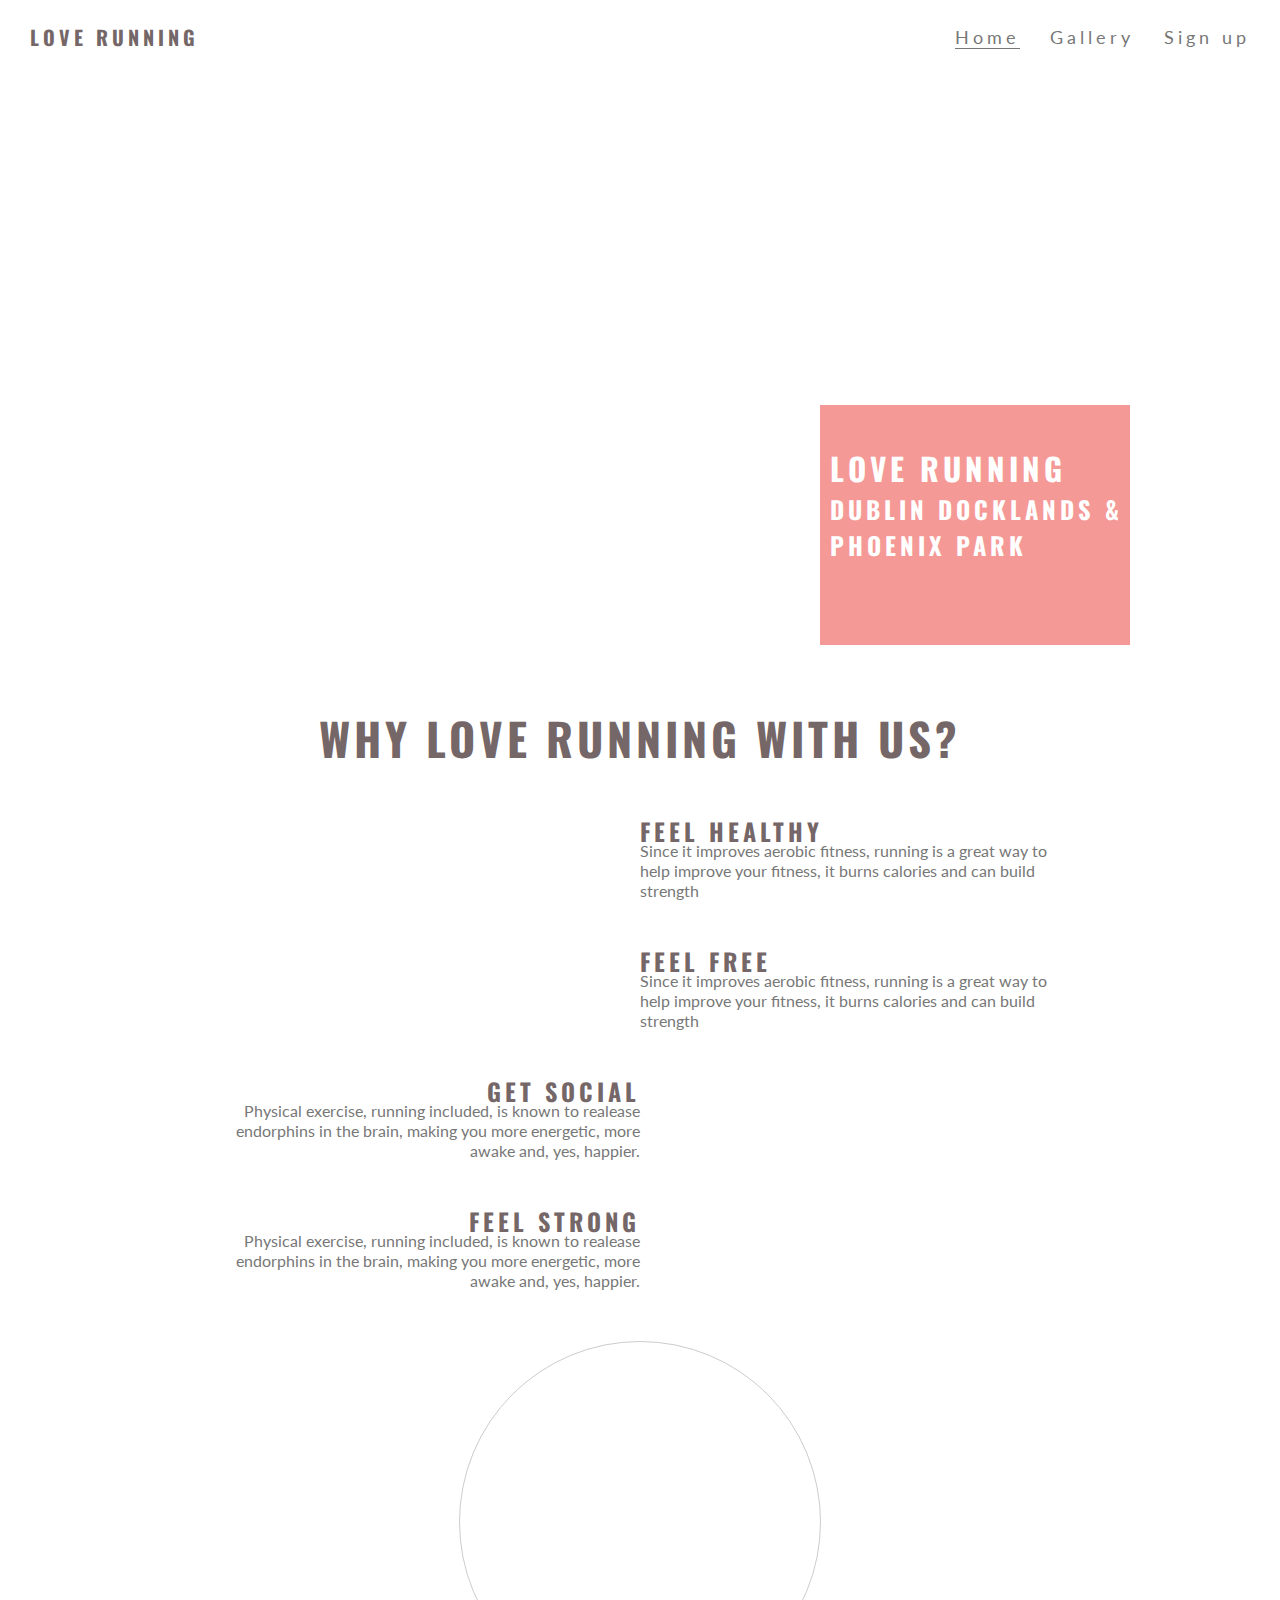
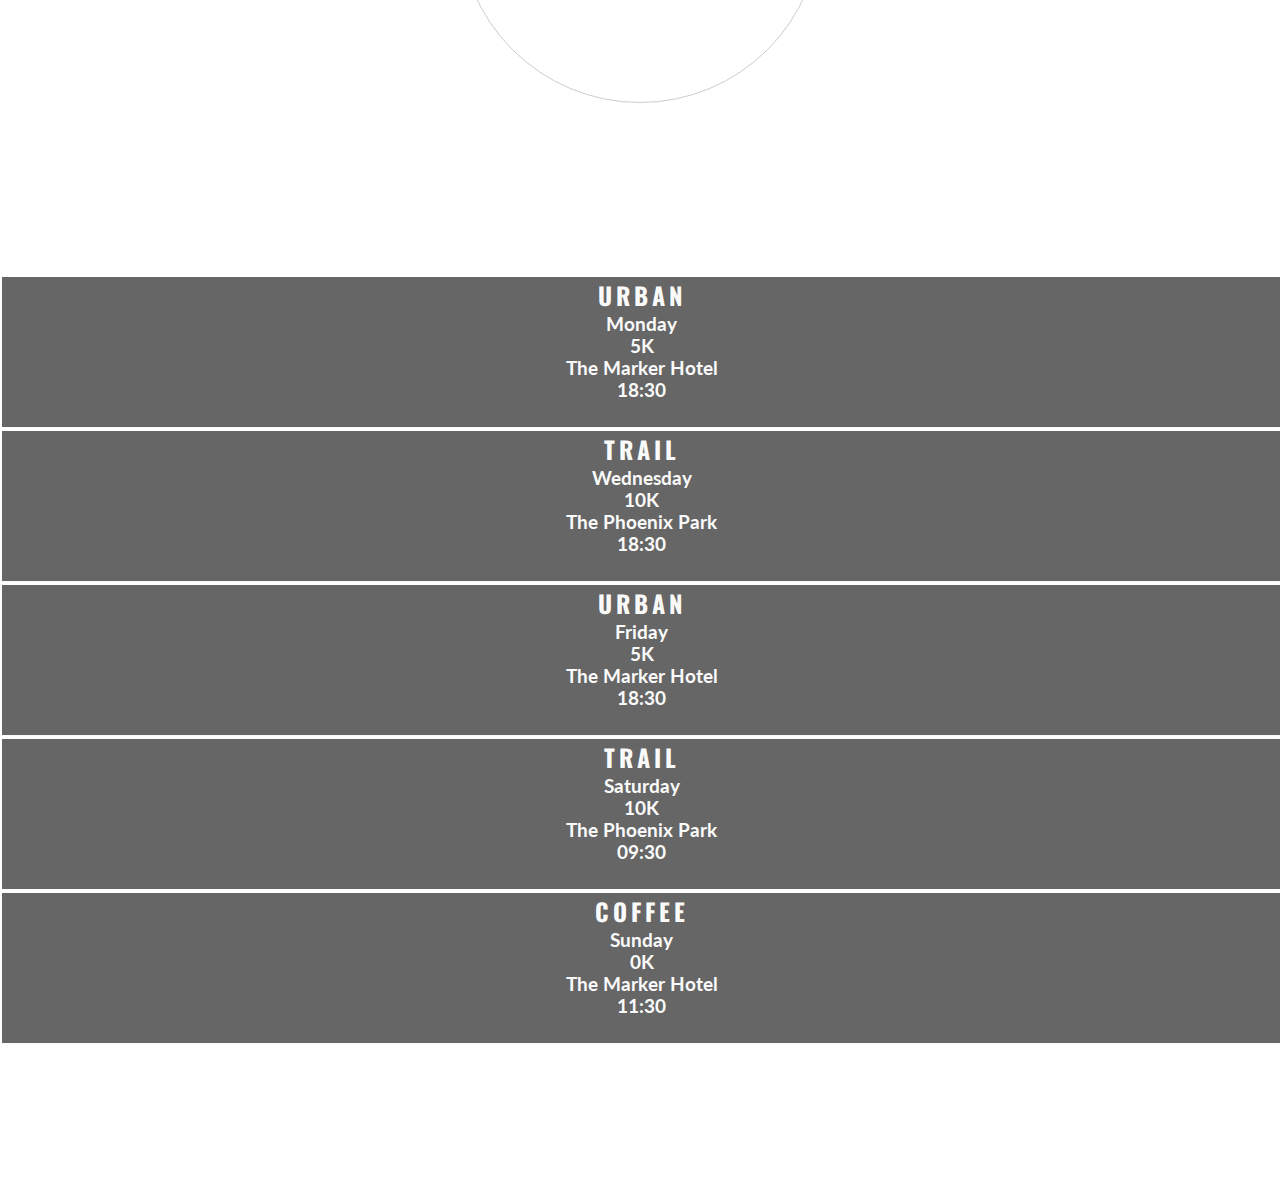
<file: index.html>
<!DOCTYPE html>
<html>
  <head>
    <meta charset="utf-8">
    <meta name="viewport" content="width=device-width">
    <title>Love Running</title>
    <link rel="stylesheet" href="https://use.fontawesome.com/releases/v5.11.2/css/all.css" integrity="sha384-KA6wR/X5RY4zFAHpv/CnoG2UW1uogYfdnP67Uv7eULvTveboZJg0qUpmJZb5VqzN" crossorigin="anonymous">

    
    <link href="assets/css/style.css" rel="stylesheet" type="text/css" />
  </head>
  
  
  <body>
    <header>
      <a href="index.html">
        <h2 id="logo">Love Running</h2>
      </a>

      <nav>
        <ul id="menu">
        
           
            
          <li>
            <a href="sign-up">Sign up</a>  
          </li>
          <li>
            <a href="gallery.html">Gallery</a> 
          </li>
          <li>
            <a class="active"href="index.html">Home</a>
          </li>


        
        </ul>
          
      </nav>
    
    </header>
    
    <section id="hero-outer">
      <div id="hero-image"></div>  
      <div id="cover-text">
        <h2>Love Running</h2>
        <h3>Dublin Docklands & Phoenix Park</h3>
      </div>
    </section>

    <section id="club-ethos">
      <h2 id="welcome">Why Love Running With Us?</h2> 
      <div id="left-about">
        <div class="left-about-heading">
          <h2> Feel Healthy <i class="fas fa-heartbeat"></i></h2>
          <hr>
          <p>

            Since it improves aerobic fitness, running is a great way to help improve your fitness, it burns calories and can build strength

          </p>               
        </div>

        <div class="left-about-heading">
          <h2> Feel Free <i class="fab fa-fly"></i></h2>
          <hr>
          <p>

            Since it improves aerobic fitness, running is a great way to help improve your fitness, it burns calories and can build strength         

          </p>               

        </div>
      </div>  
        
      <div id="right-about">
        <div class="right-about-heading">
          <h2> Get Social <i class="fas fa-globe"></i></h2>
          <hr>
          <p>

            Physical exercise, running included, is known to realease endorphins in the brain, making you more 
            energetic, more awake and, yes, happier.

          </p>          
        </div>                 
        
        <div class="right-about-heading">
          <h2> Feel Strong <i class="fas fa-dumbbell"></i></h2>
          <hr>
          <p>

            Physical exercise, running included, is known to realease endorphins in the brain, making you more 
            energetic, more awake and, yes, happier.

          </p>          
        </div>      
        
      </div>

      <div id="center-about">
        <div id="circle-container">
          <div id="circle-cover-bg"> </div>
        </div>

      </div>
      
    </section>
      
    <section id="times">
      <div>
        <h2>Urban <i class="fas fa-city"></i></h2>
        <h3>Monday</h3>
        <h3>5K</h3>
        <h3>The Marker Hotel</h3>
        <h3>18:30</h3>
      </div>
      <div>
        <h2>Trail <i class="fas fa-tree"></i></h2>
        <h3>Wednesday</h3>
        <h3>10K</h3>
        <h3>The Phoenix Park</h3>
        <h3>18:30</h3>
      </div>
      <div>
          <h2>Urban <i class="fas fa-city"></i></h2>
          <h3>Friday</h3>
          <h3>5K</h3>
          <h3>The Marker Hotel</h3>
          <h3>18:30</h3>
      </div>
      <div>
          <h2>Trail <i class="fas fa-tree"></i></h2>
          <h3>Saturday</h3>
          <h3>10K</h3>
          <h3>The Phoenix Park</h3>
          <h3>09:30</h3>
      </div>
      <div>
          <h2>Coffee <i class="fas fa-coffee"></i></h2>
          <h3>Sunday</h3>
          <h3>0K</h3>
          <h3>The Marker Hotel</h3>
          <h3>11:30</h3>
      </div>
    </section>

    <footer>
      <ul class="social-networks">
        <li><a href="https://www.facebook.com" target="_blank"> <i class="fab fa-facebook-square"></i></a> </li>
        <li><a href="https://www.twitter.com" target="_blank"> <i class="fab fa-twitter-square"></i></a> </li>
        <li><a href="https://www.youtube.com" target="_blank"> <i class="fab fa-youtube-square"></i></a> </li>
        <li><a href="https://www.instagram.com" target="_blank"> <i class="fab fa-instagram"></i></a> </li>      
      </ul>
    </footer>
    
  </body>
</html>
</file>
<file: assets/css/style.css>
@import url('https://fonts.googleapis.com/css?family=Lato:300|Oswald&display=swap');

*{ 
  margin: 0;
  padding: 0;   
  border: 0;
}



body {
  font-family: lato;
  color: #777777;
}

h2 {
  font-family: oswald;
  text-transform: uppercase;
  letter-spacing: 4px;
  color:rgb(117, 103, 103);
}

#logo {
  float: left;
  font-size: 20px;
  margin-left: 30px
}

#menu {
  font-size: 110%;
  list-style-type: none;
  letter-spacing: 4px;
}

#logo, #menu {
  line-height: 75px;

}

#menu li {
  float: right;
  margin-right: 30px;
} 


#menu a {
  text-decoration: none;
  color: inherit; 
}

#menu a:hover {
  border-bottom: 1px solid #777777

}

.active {
  border-bottom: 1px solid #777777
}

#hero-image {
  height: 600px;
  width:100%;
  background: url("http://codeinstitute.s3.amazonaws.com/FundamentalsProjects/HTML-CSS/main-image.png") no-repeat center center;

  animation-name: hero-zoom;
  animation-duration: 5s;
  animation-fill-mode: forwards;





}

#hero-outer {
  height: 600px;
  width:100%;
  overflow: hidden;
  position: relative;
}

@keyframes hero-zoom {
  from{
    transform: scale(1)
  }
  to{
    transform: scale(1.1)
  }

}

#cover-text, #cover-text h2 {
  color: #ffffff;
}

#cover-text {
  font-size: 130%;
  font-family: Oswald;
  text-transform: uppercase;
  letter-spacing: 4px;

  width: 300px;
  height: 200px;
  
  padding-top: 40px;
  padding-left: 10px;

  background-color: rgba(241, 109, 107, .7);
  
  bottom: 30px;
  right: 150px;

  position: absolute;

}

#club-ethos {
  height: 600px;

}

#left-about {
  padding-top: 30px;
  width: 33%;
  float: left;
    
}

#right-about {
  padding-top: 30px;
  width: 33%;
  float: right;
  background-color: 
}

#center-about {
  width: 33%;
  margin: 0 auto;
    
    
}

hr{
  border-top: 1px solid #777777;
  width: 100%;
  margin: 5px 0%
}

.left-about-heading {
  width: 50%;
  float: right;
  line-height: 20px;
  clear: both;
  margin-bottom: 50px;

}

.right-about-heading {
  width: 50%;
  float: left;
  line-height: 20px;
  clear: both;
  margin-bottom: 50px;
}  

.right-about-heading h2 {
  text-align: right;

}

.right-about-heading p {
  text-align: right;
}

#welcome {
  margin: 20px 0;
  text-align: center;
  font-size: 280%;
}

#circle-container {
  width: 300px;
  height: 300px;
  padding: 30px;
  border-style: solid;
  border-color: #cccccc;
  border-width: 1px;
  border-radius: 50%;
  margin: 0 auto;
}

#circle-cover-bg {
    background: url("http://codeinstitute.s3.amazonaws.com/FundamentalsProjects/HTML-CSS/video-mask.png") no-repeat center center;
    height:100%;
    border-radius:50%;

}

#times {
  background-image: url("http://codeinstitute.s3.amazonaws.com/FundamentalsProjects/HTML-CSS/dublin-city.png");
  background-repeat: no-repeat;
  background-size: cover;
  background-position: center;
  width: 100%;
  overflow: hidden;
}

#times div {
  color: #fafafa;
  background-color: rgba(0,0,0, .6);
  width: 19%;
  height: 300px;
  float: left;
  padding: 30px 0 0 10px;
  text-align: center;
  margin: 1.5px; 

}

#times h2 {
  color:#fafafa;
}

footer {
  height: 150px
}

.social-networks {
  text-align:center;
}

.social-networks li {
  display: inline;  
}

.social-networks i {
  font-size: 160%;
  margin: 1%;
  padding: 5%;
  color:#777777;
}

#photo {
  clear: both;
  line-height: 0;
  column-count: 4;
  column-gap: 0px;
}

#photo img {
  width: 100%;
}

@media screen and (max-width: 1340px) {
  #club-ethos {
    width: 65%;
    height: 1200px;
    margin: 0 auto;
    
  }

  #welcome {
    padding: 30px 0;
    margin-top: 0; 

  }

  #left-about, #right-about{
    width: 100%;
    float: left;
    padding: 0;
  }

  #center-about {
    clear: both;
    width: 100%;
    float: left;
    padding: 0;
  }

  #times div {
    width: 100%;
    clear: both;
    height: 150px;
    border-style: solid;
    border-bottom-width: 1px;
    border-color:#fafafa;
    padding: 0px;

  }

  hr {
    display: none;
  }

}

@media screen and (max-width: 943px) {

  #menu{
    clear:left;
    float:left;
    margin-left: 30px;
    margin-bottom: 20px;
    line-height: 25px;
  }

  #cover-text {
    left: 0px;
  }

  #club-ethos {
    width: 90;
    height: 1200px;
    margin: 0 auto;

  }

  .left-about-heading, .right-about-heading {
    width: inherit;

  }

  .left-about-heading h2, .right-about-heading h2 {
    width: 100%;
    text-align: center;
  }

  .left-about-heading p, right-about-heading p {
    text-align: center;
    padding: 0 20px 0 20px;
  }

  #photo {
    column-count: 3;

  }

  
}

@media screen and (max-width: 800px) {
  #photo {
    column-count: 2;

  }

}
</file>
